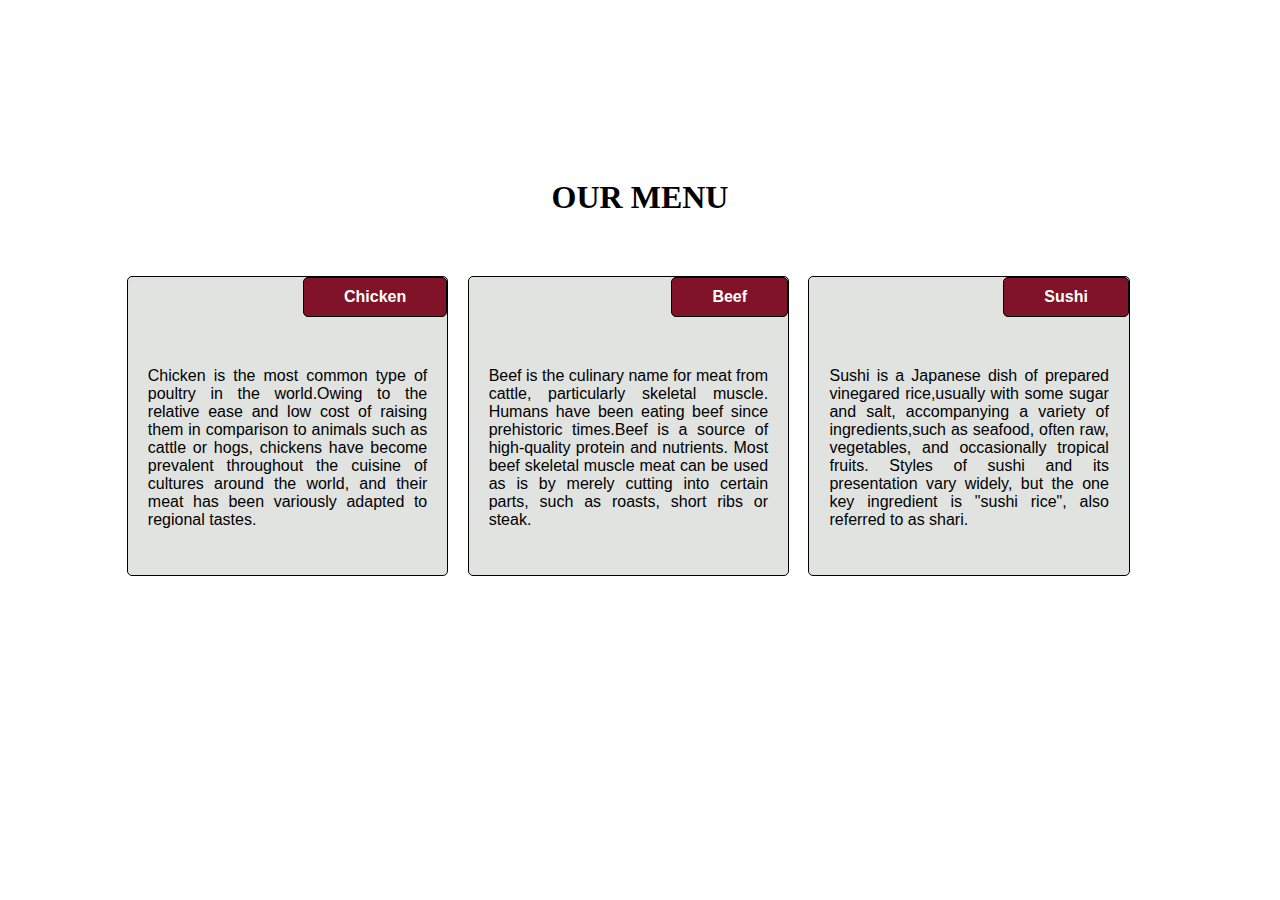
<file: Assignment2/index.html>
<!DOCTYPE html>
<html>
<head>
	<meta name="viewport" content="width=device-width, initial-scale=1.0">
	<title>Restaurant</title>
	<link rel="stylesheet" type="text/css" href="css/style.css">
</head>

<body>
	<div id="heading">
		<h1>OUR MENU</h1>
	</div>

	<div id="container">
		<div class="box">
			<div class="items">
				Chicken
			</div>
			<div class="content">
				Chicken is the most common type of poultry in the world.Owing to the relative ease and low cost of raising them in comparison to animals such as cattle or hogs, chickens have become prevalent throughout the cuisine of cultures around the world, and their meat has been variously adapted to regional tastes.
			
			</div>
		</div>

		<div class="box">
			<div class="items">
				Beef 
			</div>
			<div class="content">
				Beef is the culinary name for meat from cattle, particularly skeletal muscle. Humans have been eating beef since prehistoric times.Beef is a source of high-quality protein and nutrients.
				Most beef skeletal muscle meat can be used as is by merely cutting into certain parts, such as roasts, short ribs or steak.
			</div>
		</div>

		<div id="box3">
			<div class="box">
				<div class="items">
					Sushi
				</div>
				<div class="content">
					Sushi is a Japanese dish of prepared vinegared rice,usually with some sugar and salt, accompanying a variety of ingredients,such as seafood, often raw, vegetables, and occasionally tropical fruits. Styles of sushi and its presentation vary widely, but the one key ingredient is "sushi rice", also referred to as shari.
				</div>
			</div>
		</div>
	</div>
</body>
</html>
</file>
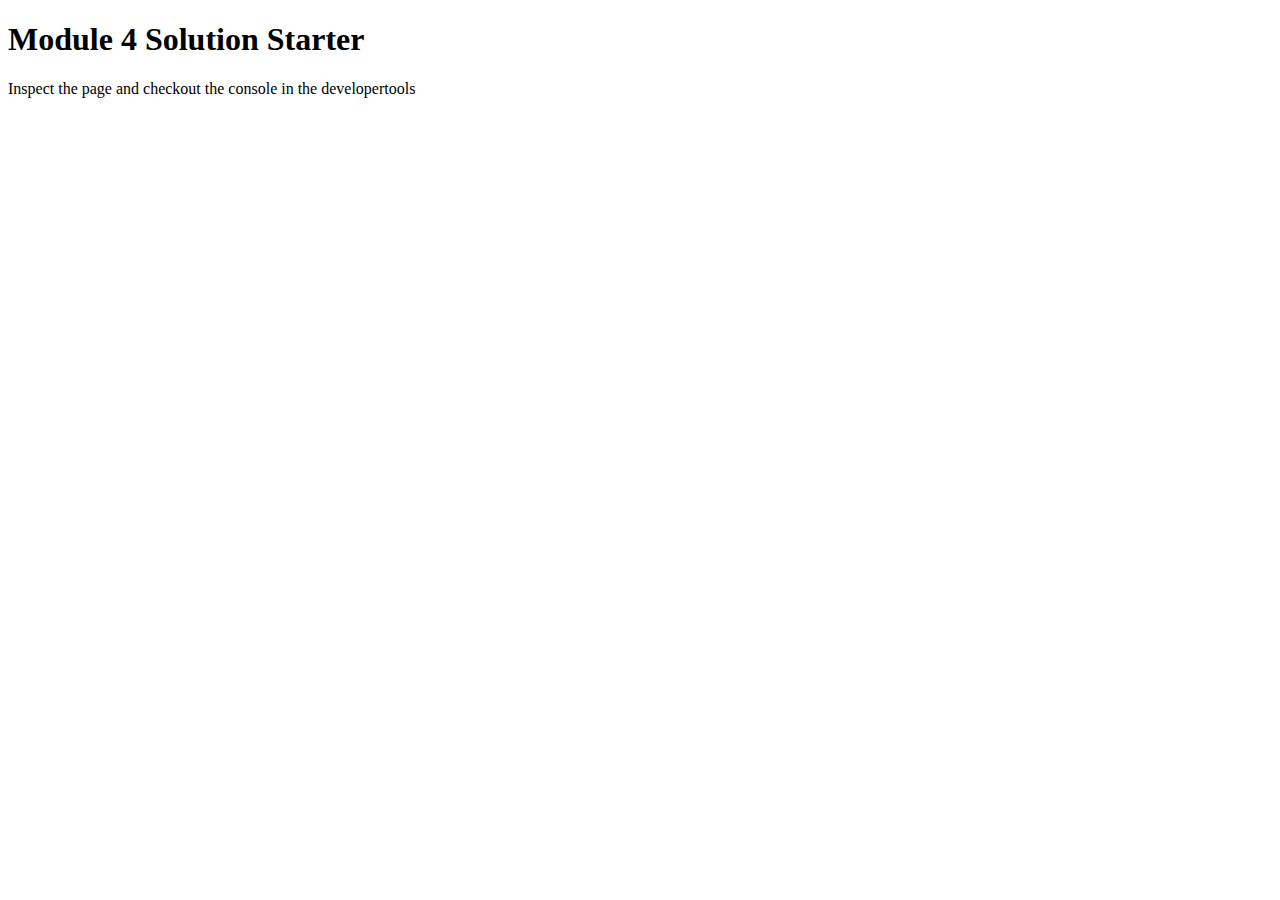
<file: Assignment4/index.html>
<!DOCTYPE html>
<html>
<head>
  <meta charset="utf-8">
  <title>Module 4 Solution Starter</title>
  <script>
    var names = []; // DO NOT REMOVE
  </script>
  <script src="SpeakHello.js"></script>
  <script src="SpeakGoodBye.js"></script>
  <script src="script.js"></script>
</head>
<body>
  <h1>Module 4 Solution Starter</h1>
  <p>Inspect the page and checkout the console in the developertools</p>
</body>
</html>
</file>
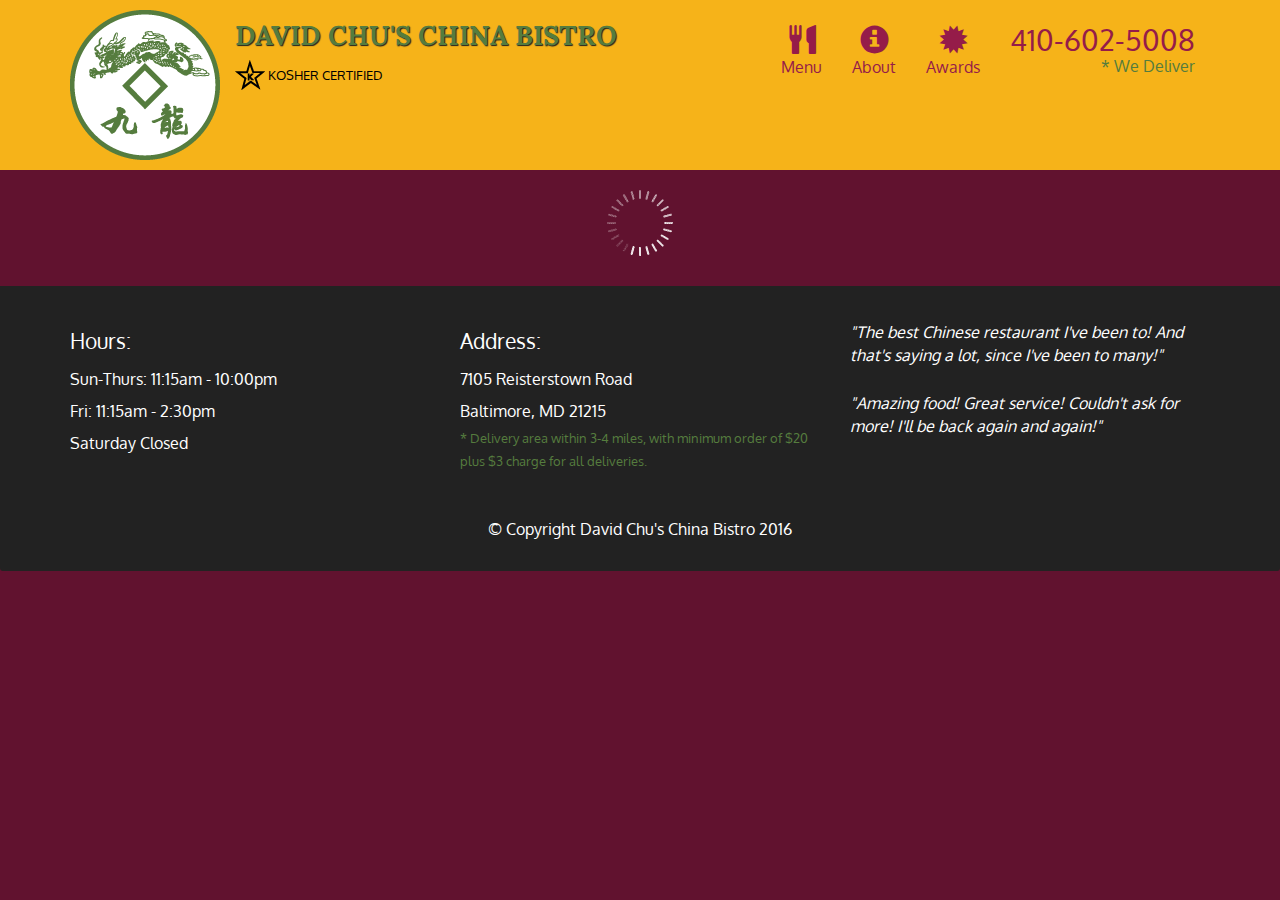
<file: Assignment5/index.html>
<!doctype html>
<html lang="en">
  <head>
    <meta charset="utf-8">
    <meta http-equiv="X-UA-Compatible" content="IE=edge">
    <meta name="viewport" content="width=device-width, initial-scale=1">
    <title>David Chu's China Bistro</title>
    <link rel="stylesheet" href="css/bootstrap.min.css">
    <link rel="stylesheet" href="css/styles.css">
    <link href='https://fonts.googleapis.com/css?family=Oxygen:400,300,700' rel='stylesheet' type='text/css'>
    <link href='https://fonts.googleapis.com/css?family=Lora' rel='stylesheet' type='text/css'>
  </head>
<body>
  <header>
    <nav id="header-nav" class="navbar navbar-default">
      <div class="container">
        <div class="navbar-header">
          <a href="index.html" class="pull-left visible-md visible-lg">
            <div id="logo-img" alt="Logo image"></div>
          </a>

          <div class="navbar-brand">
            <a href="index.html"><h1>David Chu's China Bistro</h1></a>
            <p>
              <img src="images/star-k-logo.png" alt="Kosher certification">
              <span>Kosher Certified</span>
            </p>
          </div>

          <button id="navbarToggle" type="button" class="navbar-toggle collapsed" data-toggle="collapse" data-target="#collapsable-nav" aria-expanded="false">
            <span class="sr-only">Toggle navigation</span>
            <span class="icon-bar"></span>
            <span class="icon-bar"></span>
            <span class="icon-bar"></span>
          </button>
        </div>
        
        <div id="collapsable-nav" class="collapse navbar-collapse">
           <ul id="nav-list" class="nav navbar-nav navbar-right">
            <li id="navHomeButton" class="visible-xs active">
              <a href="index.html">
                <span class="glyphicon glyphicon-home"></span> Home</a>
            </li>
            <li id="navMenuButton">
              <a href="#" onclick="$dc.loadMenuCategories();">
                <span class="glyphicon glyphicon-cutlery"></span><br class="hidden-xs"> Menu</a>
            </li>
            <li>
              <a href="#">
                <span class="glyphicon glyphicon-info-sign"></span><br class="hidden-xs"> About</a>
            </li>
            <li>
              <a href="#">
                <span class="glyphicon glyphicon-certificate"></span><br class="hidden-xs"> Awards</a>
            </li>
            <li id="phone" class="hidden-xs">
              <a href="tel:410-602-5008">
                <span>410-602-5008</span></a><div>* We Deliver</div>
            </li>
          </ul><!-- #nav-list -->
        </div><!-- .collapse .navbar-collapse -->
      </div><!-- .container -->
    </nav><!-- #header-nav -->
  </header>

  <div id="call-btn" class="visible-xs">
    <a class="btn" href="tel:410-602-5008">
    <span class="glyphicon glyphicon-earphone"></span>
    410-602-5008
    </a>
  </div>
  <div id="xs-deliver" class="text-center visible-xs">* We Deliver</div>

  <div id="main-content" class="container"></div>

  <footer class="panel-footer">
    <div class="container">
      <div class="row">
        <section id="hours" class="col-sm-4">
          <span>Hours:</span><br>
          Sun-Thurs: 11:15am - 10:00pm<br>
          Fri: 11:15am - 2:30pm<br>
          Saturday Closed
          <hr class="visible-xs">
        </section>
        <section id="address" class="col-sm-4">
          <span>Address:</span><br>
          7105 Reisterstown Road<br>
          Baltimore, MD 21215
          <p>* Delivery area within 3-4 miles, with minimum order of $20 plus $3 charge for all deliveries.</p>
          <hr class="visible-xs">
        </section>
        <section id="testimonials" class="col-sm-4">
          <p>"The best Chinese restaurant I've been to! And that's saying a lot, since I've been to many!"</p>
          <p>"Amazing food! Great service! Couldn't ask for more! I'll be back again and again!"</p>
        </section>
      </div>
      <div class="text-center">&copy; Copyright David Chu's China Bistro 2016</div>
    </div>
  </footer>

  <!-- jQuery (Bootstrap JS plugins depend on it) -->
  <script src="js/jquery-2.1.4.min.js"></script>
  <script src="js/bootstrap.min.js"></script>
  <script src="js/ajax-utils.js"></script>
  <script src="js/script.js"></script>
</body>
</html>
</file>
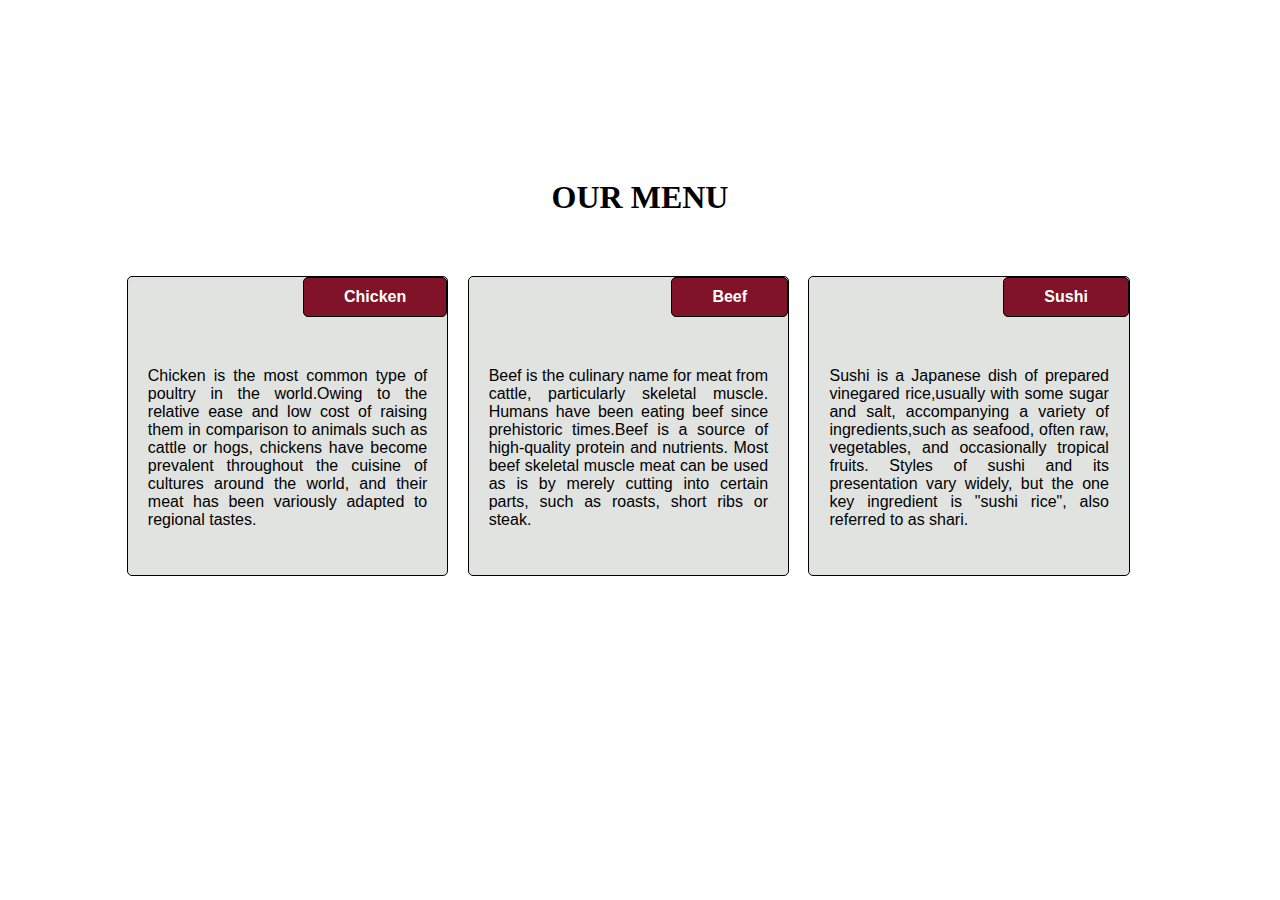
<file: mod2_assignment/index.html>
<!DOCTYPE html>
<html>
<head>
	<meta name="viewport" content="width=device-width, initial-scale=1.0">
	<title>Restaurant</title>
	<link rel="stylesheet" type="text/css" href="css/style.css">
</head>
<body>
	<div id="heading">
		<h1>OUR MENU</h1>
	</div>

	<div id="container">
		<div class="box">
			<div class="items">
				Chicken
			</div>
			<div class="content">
				Chicken is the most common type of poultry in the world.Owing to the relative ease and low cost of raising them in comparison to animals such as cattle or hogs, chickens have become prevalent throughout the cuisine of cultures around the world, and their meat has been variously adapted to regional tastes.
			
			</div>
		</div>

		<div class="box">
			<div class="items">
				Beef 
			</div>
			<div class="content">
				Beef is the culinary name for meat from cattle, particularly skeletal muscle. Humans have been eating beef since prehistoric times.Beef is a source of high-quality protein and nutrients.
				Most beef skeletal muscle meat can be used as is by merely cutting into certain parts, such as roasts, short ribs or steak.
			</div>
		</div>

		<div id="box3">
			<div class="box">
				<div class="items">
					Sushi
				</div>
				<div class="content">
					Sushi is a Japanese dish of prepared vinegared rice,usually with some sugar and salt, accompanying a variety of ingredients,such as seafood, often raw, vegetables, and occasionally tropical fruits. Styles of sushi and its presentation vary widely, but the one key ingredient is "sushi rice", also referred to as shari.
				</div>
			</div>
		</div>
	</div>

</body>
</html>
</file>
<file: Assignment2/css/style.css>
*{
	box-sizing: border-box;
}

#heading{
	font-family: "Times New Roman", Times, serif;
	text-align: center;
	padding-top: 150px;
	margin-bottom: 60px;
}

#container{
	padding-left: 9.4%;

}
.box{
	width: 28.07%;
	height: 300px;
	background-color: #e1e3e1;
	float: left;
	margin-right: 1.692%;
	margin-bottom: 13px;
	position: relative;
	border: 1px solid black;
	border-radius: 5px;

}

.items{
	font-family: Arial, Helvetica, sans-serif;
	position: absolute;
	right: 0px;
	top: 0px;
	padding: 10px 40px;
	border: 1px solid black;
	background-color: #801327;
	font-weight: bolder;
	color: white;
	border-radius: 5px;

}

.content{
	font-family: Arial, Helvetica, sans-serif;
	position: absolute;
	top: 20%;
	padding-left: 20px;
	padding-right: 20px;
	text-align: justify; 
	
}

.box:hover{
	background-color: #f2f5f2;
}

	/*FOR LARGE DEVICE >1200PX*/
@media (min-width: 1200px) {
.content{
	font-family: Arial, Helvetica, sans-serif;
	position: absolute;
	top: 30%;
	padding-left: 20px;
	padding-right: 20px;
	text-align: justify; 
}

}

	/*FOR MEDIUM DEVICE >768PX*/
@media (min-width: 768px) and (max-width: 991px) {
.box{
	width: 48%;
	height: 250px;
}
#container{
	padding-left: 1.5%;

}
#box3 .box{
	width: 98%;
}
.content{
	top: 25%;
	
}
#heading{
	padding-top: 50px;
}

}

	/*FOR SMALL DEVICE >520PX*/
@media (min-width: 520px) and (max-width: 767px) {
.box{
	width: 98%;
	height: 250px;
}

#container{
	padding-left: 0.5%;

}

.content{
	top: 35%;
	
}
#heading{
	padding-top: 40px;
}

}

	/*FOR EXTRA SMALL DEVICE <519PX*/
@media (max-width: 519px) {
.box{
	width: 98%;
	height: 250px;
}

#container{
	padding-left: 0.5%;

}

.content{
	top: 25%;
	
}
#heading{
	padding-top: 30px;
}


}
</file>
<file: Assignment5/css/styles.css>
body {
  font-size: 16px;
  color: #fff;
  background-color: #61122f;
  font-family: 'Oxygen', sans-serif;
}

/** HEADER **/
#header-nav {
  background-color: #f6b319;
  border-radius: 0;
  border: 0;
}

#logo-img {
  background: url('../images/restaurant-logo_large.png') no-repeat;
  width: 150px;
  height: 150px;
  margin: 10px 15px 10px 0;
}

.navbar-brand {
  padding-top: 25px;
}
.navbar-brand h1 { /* Restaurant name */
  font-family: 'Lora', serif;
  color: #557c3e;
  font-size: 1.5em;
  text-transform: uppercase;
  font-weight: bold;
  text-shadow: 1px 1px 1px #222;
  margin-top: 0;
  margin-bottom: 0;
  line-height: .75;
}
.navbar-brand a:hover, .navbar-brand a:focus {
  text-decoration: none;
}
.navbar-brand p { /* Kosher cert */
  color: #000;
  text-transform: uppercase;
  font-size: .7em;
  margin-top: 15px;
}
.navbar-brand p span { /* Star-K */
  vertical-align: middle;
}

#nav-list {
  margin-top: 10px;
}
#nav-list a {
  color: #951C49;
  text-align: center;
}
#nav-list a:hover {
  background: #E7E7E7;
}
#nav-list a span {
  font-size: 1.8em;
}

#phone {
  margin-top: 5px;
}
#phone a { /* Phone number */
  text-align: right;
  padding-bottom: 0;
}
#phone div { /* We Deliver */
  color: #557c3e;
  text-align: right;
  padding-right: 15px;
}

.navbar-header button.navbar-toggle, .navbar-header .icon-bar {
  border: 1px solid #61122f;
}
.navbar-header button.navbar-toggle {
  clear: both;
  margin-top: -30px;
}
/* END HEADER */

/* FOOTER */
.panel-footer {
  margin-top: 30px;
  padding-top: 35px;
  padding-bottom: 30px;
  background-color: #222;
  border-top: 0;
}
.panel-footer div.row {
  margin-bottom: 35px;
}
#hours, #address {
  line-height: 2;
}
#hours > span, #address > span {
  font-size: 1.3em;
}
#address p {
  color: #557c3e;
  font-size: .8em;
  line-height: 1.8;
}
#testimonials {
  font-style: italic;
}
#testimonials p:nth-child(2) {
  margin-top: 25px;
}
/* END FOOTER */



/* HOME PAGE */
.container .jumbotron {
  box-shadow: 0 0 50px #3F0C1F;
  border: 2px solid #3F0C1F;
}

#menu-tile, #specials-tile, #map-tile {
  height: 250px;
  width: 100%;
  margin-bottom: 15px;
  position: relative;
  border: 2px solid #3F0C1F;
  overflow: hidden;
}
#menu-tile:hover, #specials-tile:hover, #map-tile:hover {
  box-shadow: 0 1px 5px 1px #cccccc;
}
#menu-tile {
  background: url('../images/menu-tile.jpg') no-repeat;
  background-position: center;
}
#specials-tile {
  background: url('../images/specials-tile.jpg') no-repeat;
  background-position: center;
}
#menu-tile span, #specials-tile span, #map-tile span {
  position: absolute;
  bottom: 0;
  right: 0;
  width: 100%;
  text-align: center;
  font-size: 1.6em;
  text-transform: uppercase;
  background-color: #000;
  color: #fff;
  opacity: .8;
}
/* END HOME PAGE */

/* MENU CATEGORIES PAGE */
.category-tile { 
  position: relative;
  border: 2px solid #3F0C1F;
  overflow: hidden;
  width: 200px;
  height: 200px;
  margin: 0 auto 15px;
}
.category-tile span {
  position: absolute;
  bottom: 0;
  right: 0;
  width: 100%;
  text-align: center;
  font-size: 1.2em;
  text-transform: uppercase;
  background-color: #000;
  color: #fff;
  opacity: .8;
}
.category-tile:hover {
  box-shadow: 0 1px 5px 1px #cccccc;
}

#menu-categories-title + div {
  margin-bottom: 50px;
}
/* END MENU CATEGORIES PAGE */

/* SINGLE CATEGORY PAGE */
.menu-item-tile {
  margin-bottom: 25px;
}
.menu-item-tile hr {
  width: 80%;
}
.menu-item-tile .menu-item-price {
  font-size: 1.1em;
  text-align: right;
  margin-top: -15px;
  margin-right: -15px;
}
.menu-item-tile .menu-item-price span {
  font-size: .6em;
}
.menu-item-photo {
  position: relative;
  border: 2px solid #3F0C1F; 
  overflow: hidden;
  padding: 0;
  margin-right: -15px;
  margin-left: auto;
  margin-bottom: 20px;
  max-width: 250px;
}
.menu-item-photo div {
  position: absolute;
  bottom: 0;
  right: 0;
  width: 80px;
  background-color: #557c3e;
  text-align: center;
}
.menu-item-description {
  padding-right: 30px;
}
h3.menu-item-title {
  margin: 0 0 10px;
}
.menu-item-details {
  font-size: .9em;
  font-style: italic;
}
/* END SINGLE CATEGORY PAGE */


/********** Large devices only **********/
@media (min-width: 1200px) {
  .container .jumbotron {
    background: url('../images/jumbotron_1200.jpg') no-repeat;
    height: 675px;
  }
}

/********** Medium devices only **********/
@media (min-width: 992px) and (max-width: 1199px) {
  /* Header */
  #logo-img {
    background: url('../images/restaurant-logo_medium.png') no-repeat;
    width: 100px;
    height: 100px;
    margin: 5px 5px 5px 0;
  }
  /* End Header */

  /* Home Page */
  .container .jumbotron {
    background: url('../images/jumbotron_992.jpg') no-repeat;
    height: 558px;
  }
  /* End Home Page */
}

/********** Small devices only **********/
@media (min-width: 768px) and (max-width: 991px) {
  /* Home Page */
  .container .jumbotron {
    background: url('../images/jumbotron_768.jpg') no-repeat;
    height: 432px;
  }
  /* End Home Page */
}

/********** Extra small devices only **********/
@media (max-width: 767px) {
  /* Header */
  .navbar-brand {
    padding-top: 10px;
    height: 80px;
  }
  .navbar-brand h1 { /* Restaurant name */
    padding-top: 10px;
    font-size: 5vw; /* 1vw = 1% of viewport width */
  }
  .navbar-brand p { /* Kosher cert */
    font-size: .6em;
    margin-top: 12px;
  }
  .navbar-brand p img { /* Star-K */
    height: 20px;
  }

  #collapsable-nav a { /* Collapsed nav menu text */
    font-size: 1.2em;
  }
  #collapsable-nav a span { /* Collapsed nav menu glyph */
    font-size: 1em;
    margin-right: 5px;
  }

  #call-btn > a {
    font-size: 1.5em;
    display: block;
    margin: 0 20px;
    padding: 10px;
    border: 2px solid #fff;
    background-color: #f6b319;
    color: #951c49;
  }
  #xs-deliver {
    margin-top: 5px;
    font-size: .7em;
    letter-spacing: .1em;
    text-transform: uppercase;
  }
  /* End Header */

  /* Footer */
  .panel-footer section {
    margin-bottom: 30px;
    text-align: center;
  }
  .panel-footer section:nth-child(3) {
    margin-bottom: 0; /* margin already exists on the whole row */
  }
  .panel-footer section hr {
    width: 50%;
  }
  /* End Footer */

  /* Home Page */
  .container .jumbotron {
    margin-top: 30px;
    padding: 0;
  }
  #menu-tile, #specials-tile {
    width: 360px;
    margin: 0 auto 15px;
  }

  .menu-item-photo {
    margin-right: auto;
  }
  .menu-item-tile .menu-item-price {
    text-align: center;
  }
  .menu-item-description {
    text-align: center;;
  }
}


/********** Super extra small devices Only :-) (e.g., iPhone 4) **********/
@media (max-width: 479px) {
  /* Header */
  .navbar-brand h1 { /* Restaurant name */
    padding-top: 5px;
    font-size: 6vw;
  }
  /* End Header */
  
  /* Home page */
  #menu-tile, #specials-tile {
    width: 280px;
    margin: 0 auto 15px;
  }

  .col-xxs-12 {
    position: relative;
    min-height: 1px;
    padding-right: 15px;
    padding-left: 15px;
    float: left;
    width: 100%;
  }
}
</file>
<file: mod2_assignment/css/style.css>
*{
	box-sizing: border-box;
}

#heading{
	font-family: "Times New Roman", Times, serif;
	text-align: center;
	padding-top: 150px;
	margin-bottom: 60px;
}

#container{
	padding-left: 9.4%;

}
.box{
	width: 28.07%;
	height: 300px;
	background-color: #e1e3e1;
	float: left;
	margin-right: 1.692%;
	margin-bottom: 13px;
	position: relative;
	border: 1px solid black;
	border-radius: 5px;

}

.items{
	font-family: Arial, Helvetica, sans-serif;
	position: absolute;
	right: 0px;
	top: 0px;
	padding: 10px 40px;
	border: 1px solid black;
	background-color: #801327;
	font-weight: bolder;
	color: white;
	border-radius: 5px;

}

.content{
	font-family: Arial, Helvetica, sans-serif;
	position: absolute;
	top: 20%;
	padding-left: 20px;
	padding-right: 20px;
	text-align: justify; 
	
}

.box:hover{
	background-color: #f2f5f2;
}

	/*FOR LARGE DEVICE >1200PX*/
@media (min-width: 1200px) {
.content{
	font-family: Arial, Helvetica, sans-serif;
	position: absolute;
	top: 30%;
	padding-left: 20px;
	padding-right: 20px;
	text-align: justify; 
}

}

	/*FOR MEDIUM DEVICE >768PX*/
@media (min-width: 768px) and (max-width: 991px) {
.box{
	width: 48%;
	height: 250px;
}
#container{
	padding-left: 1.5%;

}
#box3 .box{
	width: 98%;
}
.content{
	top: 25%;
	
}
#heading{
	padding-top: 50px;
}

}

	/*FOR SMALL DEVICE >520PX*/
@media (min-width: 520px) and (max-width: 767px) {
.box{
	width: 98%;
	height: 250px;
}

#container{
	padding-left: 0.5%;

}

.content{
	top: 35%;
	
}
#heading{
	padding-top: 40px;
}

}

	/*FOR EXTRA SMALL DEVICE <519PX*/
@media (max-width: 519px) {
.box{
	width: 98%;
	height: 250px;
}

#container{
	padding-left: 0.5%;

}

.content{
	top: 25%;
	
}
#heading{
	padding-top: 30px;
}


}
</file>
